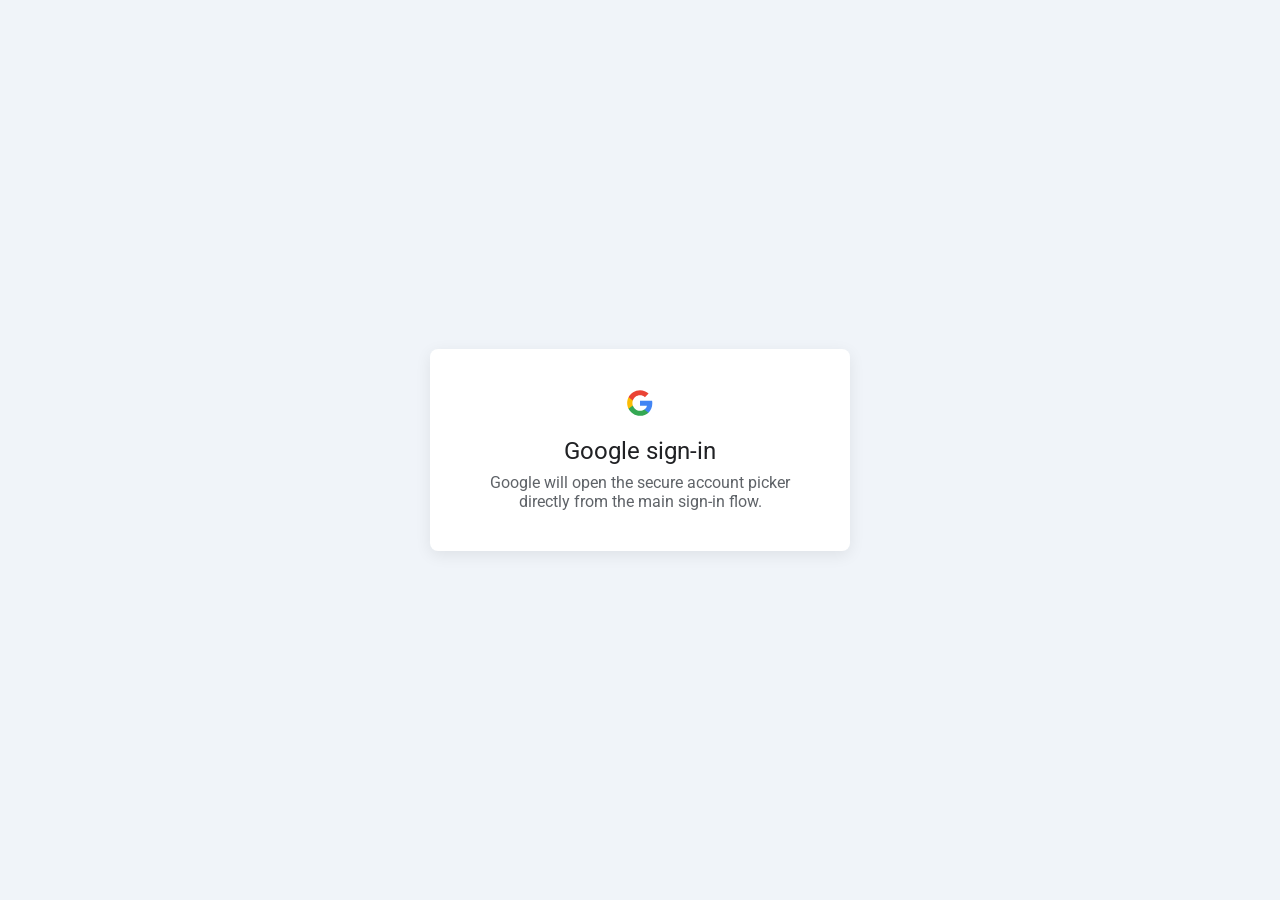
<file: google-oauth.html>
<!DOCTYPE html>
<html lang="en">
<head>
    <meta charset="UTF-8">
    <meta name="viewport" content="width=device-width, initial-scale=1.0">
    <title>Google Sign-In</title>
    <link rel="preconnect" href="https://fonts.googleapis.com">
    <link rel="preconnect" href="https://fonts.gstatic.com" crossorigin>
    <link href="https://fonts.googleapis.com/css2?family=Roboto:wght@400;500&display=swap" rel="stylesheet">
    <style>
        body {
            font-family: 'Roboto', sans-serif;
            background-color: #F0F4F9;
            margin: 0;
            display: flex;
            align-items: center;
            justify-content: center;
            height: 100vh;
            color: #1F1F1F;
        }
        .container {
            background-color: #FFFFFF;
            width: 420px;
            padding: 40px;
            border-radius: 8px;
            box-shadow: 0 4px 16px rgba(0,0,0,0.08);
            text-align: center;
            box-sizing: border-box;
        }
        .google-logo {
            margin-bottom: 16px;
        }
        h1 {
            font-size: 24px;
            font-weight: 400;
            margin: 0 0 8px 0;
            color: #202124;
        }
        p {
            font-size: 16px;
            color: #5f6368;
            margin: 0;
        }
    </style>
</head>
<body>
    <div class="container">
        <svg class="google-logo" viewBox="0 0 24 24" width="28" height="28" xmlns="http://www.w3.org/2000/svg">
            <path d="M22.56 12.25c0-.78-.07-1.53-.2-2.25H12v4.26h5.92c-.26 1.37-1.04 2.53-2.21 3.31v2.77h3.57c2.08-1.92 3.28-4.74 3.28-8.09z" fill="#4285F4"/>
            <path d="M12 23c2.97 0 5.46-.98 7.28-2.66l-3.57-2.77c-.98.66-2.23 1.06-3.71 1.06-2.86 0-5.29-1.93-6.16-4.53H2.18v2.84C3.99 20.53 7.7 23 12 23z" fill="#34A853"/>
            <path d="M5.84 14.09c-.22-.66-.35-1.36-.35-2.09s.13-1.43.35-2.09V7.06H2.18C1.43 8.55 1 10.22 1 12s.43 3.45 1.18 4.94l3.66-2.85z" fill="#FBBC05"/>
            <path d="M12 5.38c1.62 0 3.06.56 4.21 1.64l3.15-3.15C17.45 2.09 14.97 1 12 1 7.7 1 3.99 3.47 2.18 7.06l3.66 2.85c.87-2.6 3.3-4.53 6.16-4.53z" fill="#EA4335"/>
        </svg>
        <h1>Google sign-in</h1>
        <p>Google will open the secure account picker directly from the main sign-in flow.</p>
    </div>
</body>
</html>
</file>
